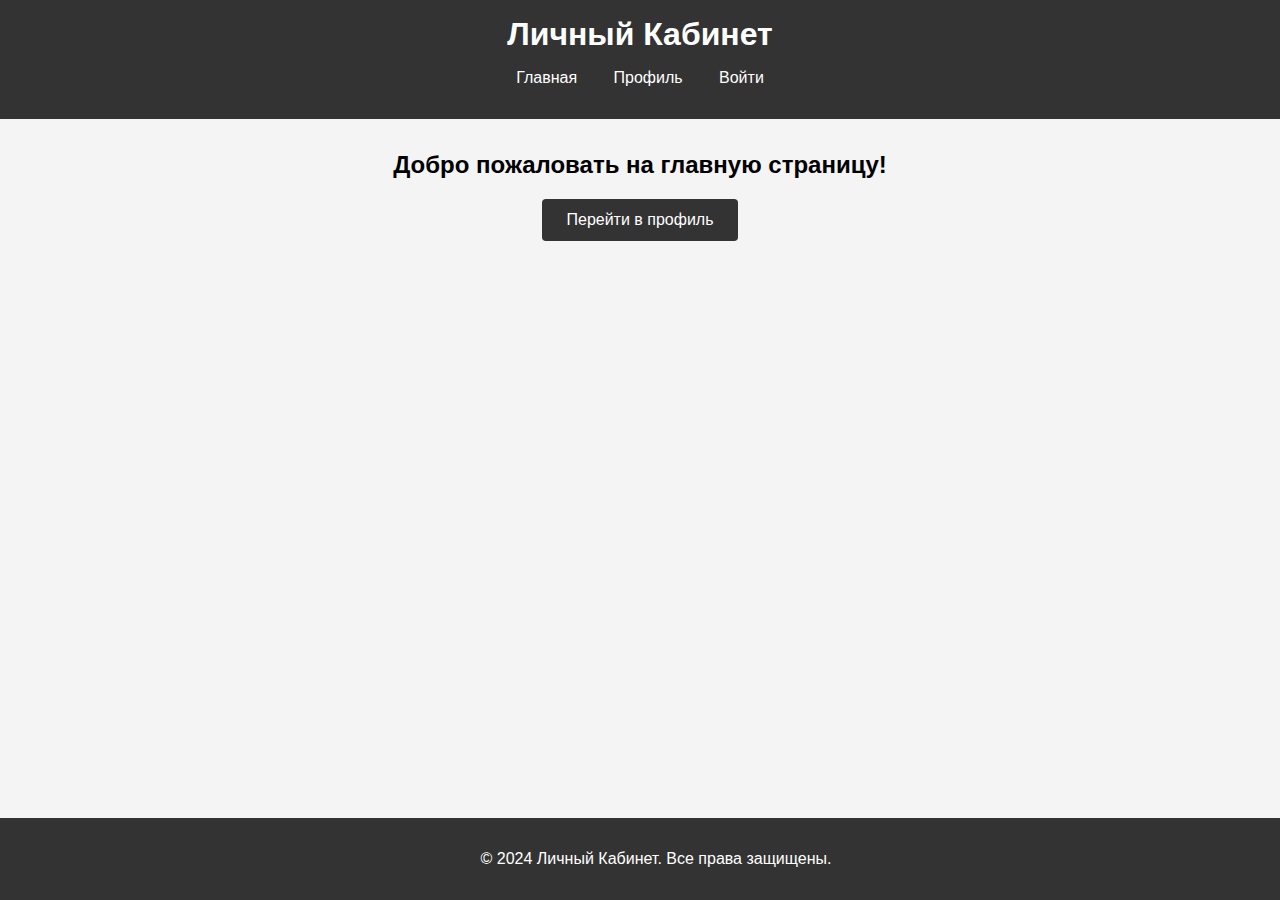
<file: index.html>
<!DOCTYPE html>
<html lang="en">
<head>
    <meta charset="UTF-8">
    <meta name="viewport" content="width=device-width, initial-scale=1.0">
    <title>Главная Страница</title>
    <link rel="stylesheet" href="styles.css">
</head>
<body>
    <header>
        <h1>Личный Кабинет</h1>
        <nav>
            <ul>
                <li><a href="index.html">Главная</a></li>
                <li><a href="profile.html">Профиль</a></li>
                <li><a href="login.html">Войти</a></li>
            </ul>
        </nav>
    </header>

    <main>
        <h2>Добро пожаловать на главную страницу!</h2>
        <a href="profile.html" class="button">Перейти в профиль</a>
    </main>

    <footer>
        <p>&copy; 2024 Личный Кабинет. Все права защищены.</p>
    </footer>
</body>
</html>
</file>
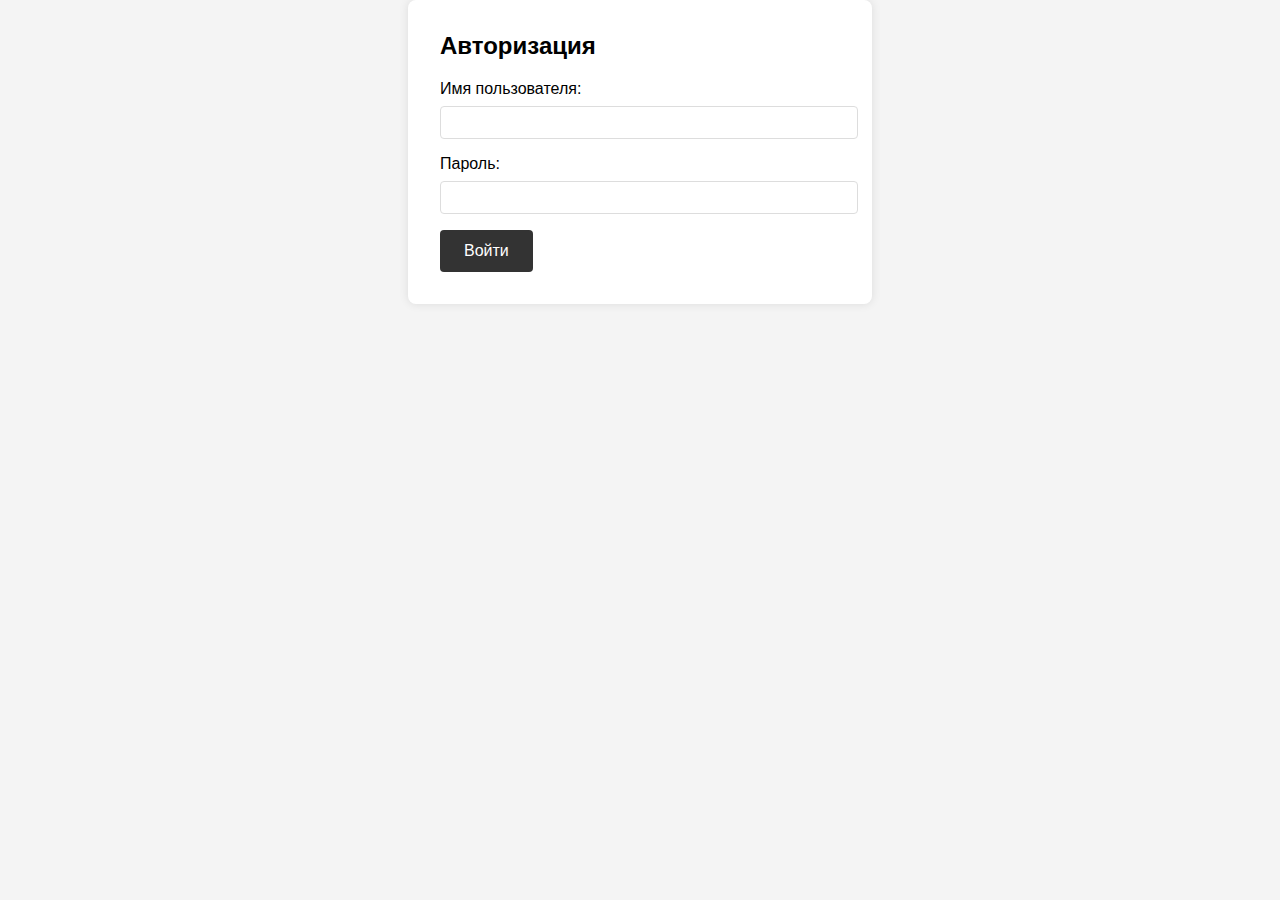
<file: login.html>
<!DOCTYPE html>
<html lang="en">
<head>
    <meta charset="UTF-8">
    <meta name="viewport" content="width=device-width, initial-scale=1.0">
    <title>Авторизация</title>
    <link rel="stylesheet" href="styles.css">
</head>
<body>
    <div class="login-container">
        <h2>Авторизация</h2>
        <form action="/submit-login" method="post">
            <div class="form-group">
                <label for="username">Имя пользователя:</label>
                <input type="text" id="username" name="username" required>
            </div>
            <div class="form-group">
                <label for="password">Пароль:</label>
                <input type="password" id="password" name="password" required>
            </div>
            <button type="submit" class="button">Войти</button>
        </form>
    </div>
</body>
</html>
</file>
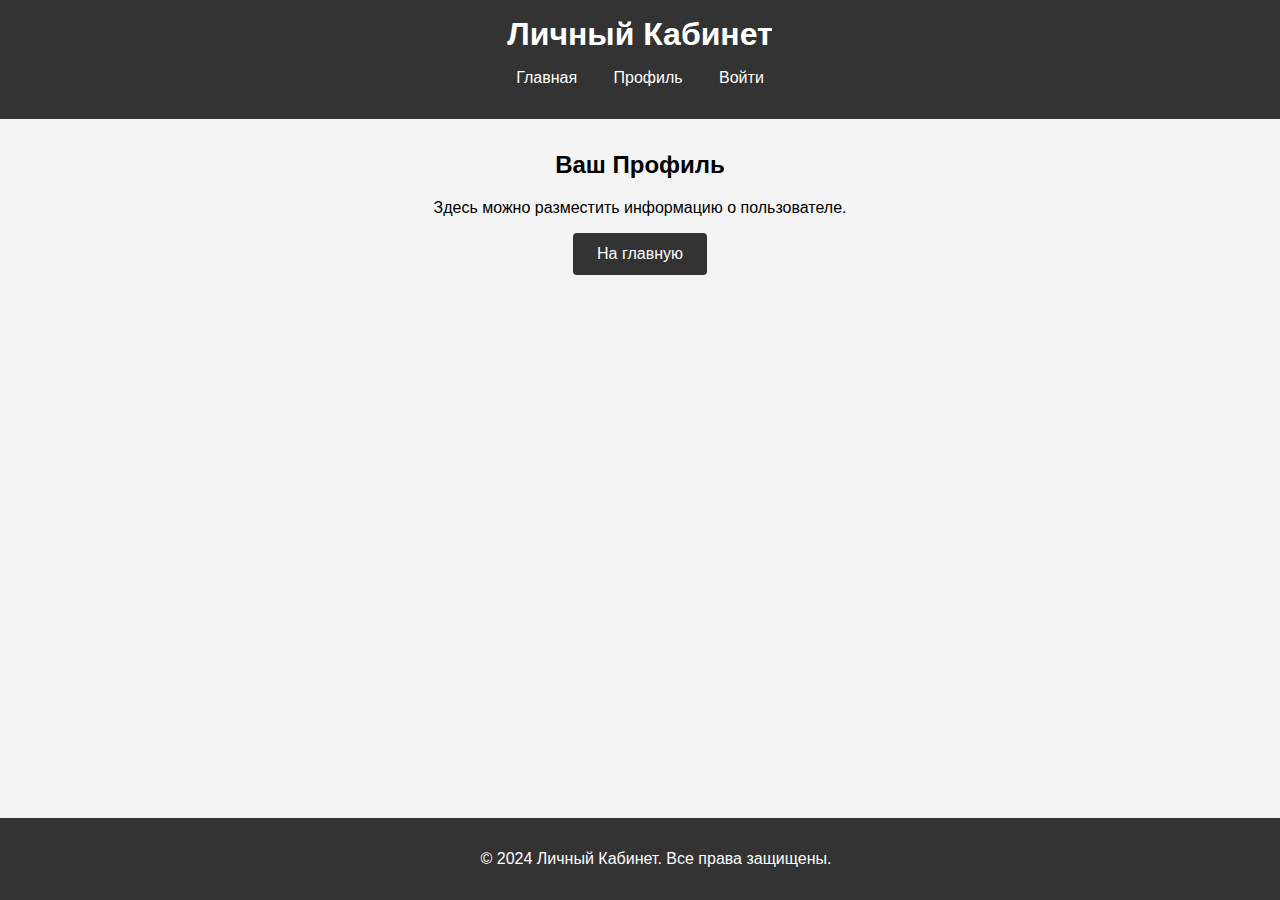
<file: profile.html>
<!DOCTYPE html>
<html lang="en">
<head>
    <meta charset="UTF-8">
    <meta name="viewport" content="width=device-width, initial-scale=1.0">
    <title>Профиль</title>
    <link rel="stylesheet" href="styles.css">
</head>
<body>
    <header>
        <h1>Личный Кабинет</h1>
        <nav>
            <ul>
                <li><a href="index.html">Главная</a></li>
                <li><a href="profile.html">Профиль</a></li>
                <li><a href="login.html">Войти</a></li>
            </ul>
        </nav>
    </header>

    <main>
        <h2>Ваш Профиль</h2>
        <p>Здесь можно разместить информацию о пользователе.</p>
        <a href="index.html" class="button">На главную</a>
    </main>

    <footer>
        <p>&copy; 2024 Личный Кабинет. Все права защищены.</p>
    </footer>
</body>
</html>
</file>
<file: styles.css>
/* Основные стили для всего сайта */
body {
    font-family: Arial, sans-serif;
    margin: 0;
    padding: 0;
    background-color: #f4f4f4;
}

header {
    background-color: #333;
    color: #fff;
    padding: 1rem;
    text-align: center;
}

header h1 {
    margin: 0;
}

nav ul {
    list-style: none;
    padding: 0;
}

nav ul li {
    display: inline;
    margin: 0 1rem;
}

nav ul li a {
    color: #fff;
    text-decoration: none;
}

nav ul li a:hover {
    text-decoration: underline;
}

main {
    padding: 2rem;
    text-align: center;
}

.button {
    display: inline-block;
    background-color: #333;
    color: #fff;
    padding: 0.75rem 1.5rem;
    border-radius: 4px;
    text-decoration: none;
    font-size: 1rem;
    transition: background-color 0.3s ease;
}

.button:hover {
    background-color: #555;
}

.login-container {
    background-color: #fff;
    padding: 2rem;
    border-radius: 8px;
    box-shadow: 0 0 10px rgba(0, 0, 0, 0.1);
    max-width: 400px;
    margin: 0 auto;
}

h2 {
    margin-top: 0;
}

.form-group {
    margin-bottom: 1rem;
}

label {
    display: block;
    margin-bottom: 0.5rem;
}

input[type="text"],
input[type="password"] {
    width: 100%;
    padding: 0.5rem;
    border: 1px solid #ddd;
    border-radius: 4px;
}

button {
    background-color: #333;
    color: #fff;
    border: none;
    padding: 0.75rem 1.5rem;
    border-radius: 4px;
    cursor: pointer;
    font-size: 1rem;
}

button:hover {
    background-color: #555;
}

footer {
    background-color: #333;
    color: #fff;
    text-align: center;
    padding: 1rem;
    position: fixed;
    width: 100%;
    bottom: 0;
}
</file>
